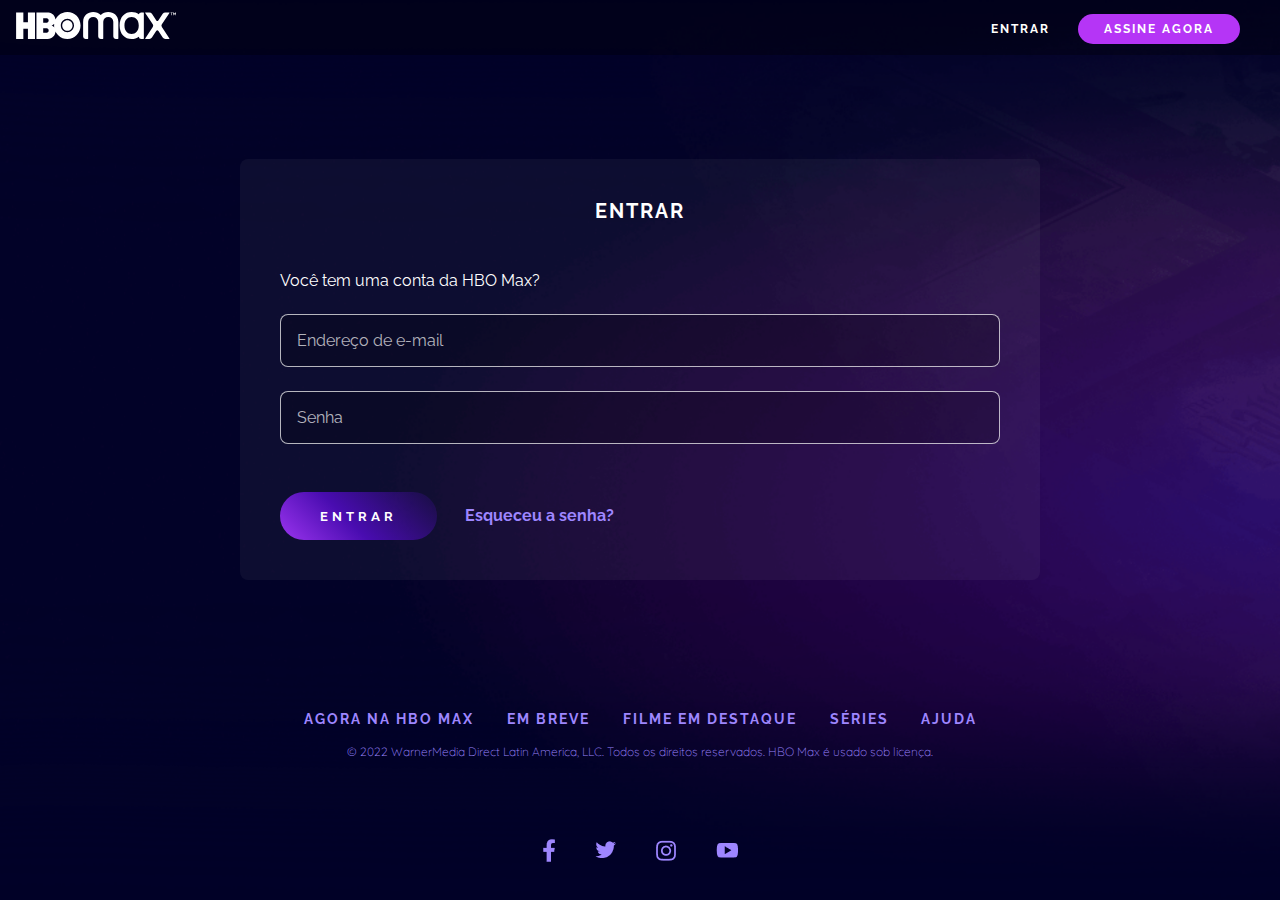
<file: login.html>
<!DOCTYPE html>
<html lang="en">
  <head>
    <meta charset="UTF-8" />
    <meta http-equiv="X-UA-Compatible" content="IE=edge" />
    <meta name="viewport" content="width=device-width, initial-scale=1.0" />
    <link rel="stylesheet" href="assets/css/login.css" />
    <title>Entrar | HBO Max</title>
  </head>
  <body>
    <nav class="menu">
      <a href="index.html" class="menu__logo">
        <img
          src="assets/img/hbo-logo.svg"
          alt="Logotipo HBOMax com o nome da marca"
          class="menu__logo-image"
        />
      </a>
      <div>
        <a href="login.html" class="menu__item">Entrar</a>
        <a href="#subscription" class="menu__item menu__item--button button">
          Assine Agora
        </a>
      </div>
    </nav>
    <main class="content">
      <form class="login container">
        <h1 class="login__title">Entrar</h1>
        <label class="login__label"> Você tem uma conta da HBO Max? </label>
        <input
          class="login__field"
          type="email"
          name="email"
          id="email"
          placeholder="Endereço de e-mail"
        />
        <input
          class="login__field"
          type="password"
          name="password"
          id="password"
          placeholder="Senha"
          minlength="8"
        />

        <div class="login__actions">
          <button type="submit" class="button button--gradient">Entrar</button>
          <a href="#" class="login__link"> Esqueceu a senha? </a>
        </div>
      </form>
    </main>

    <footer class="footer container">
      <div>
        <a class="footer__link" href="https://www.hbomax.com/br/pt/sitemap">
          Agora na HBO Max
        </a>
        <a class="footer__link" href="https://www.hbomax.com/br/pt/coming-soon">
          Em breve
        </a>
        <a class="footer__link" href="https://www.hbomax.com/br/pt/feature">
          Filme em destaque
        </a>
        <a class="footer__link" href="https://www.hbomax.com/br/pt/series"
          >Séries</a
        >
        <a class="footer__link" href="https://help.hbomax.com/br">Ajuda</a>
      </div>
      <p class="text--small footer__legal">
        © 2022 WarnerMedia Direct Latin America, LLC. Todos os direitos
        reservados. HBO Max é usado sob licença.
      </p>
      <div class="footer__social">
        <a
          href="https://www.facebook.com/HBOMaxBr/"
          class="footer__social-link"
        >
          <img src="assets/img/fb_0.png" alt="Facebook" />
        </a>
        <a href="https://twitter.com/HBOMaxBR" class="footer__social-link">
          <img src="assets/img/twitter_0.png" alt="Twitter" />
        </a>
        <a
          href="https://www.instagram.com/hbomaxbr/"
          class="footer__social-link"
        >
          <img src="assets/img/instagram_0.png" alt="Instagram" />
        </a>
        <a
          href="https://www.youtube.com/c/hbomaxbr"
          class="footer__social-link"
        >
          <img src="assets/img/youtube_0.png" alt="Youtube" />
        </a>
      </div>
    </footer>
  </body>
</html>
</file>
<file: assets/css/login.css>
@import url("global.css");

body {
  background-image: url("../img/background-movies-series.png");
  background-size: cover;
  height: 100vh;
}

.content {
  display: flex;
  justify-content: center;
  align-items: center;
  font-family: "Quicksand", cursive;
  width: 100%;
  height: 70%;
  padding: 24px;
}

.menu {
  position: relative;
}

.login {
  width: 100%;
  max-width: 800px;
  background-color: var(--form-bg-color);
  border-radius: 8px;
  display: flex;
  flex-direction: column;
  gap: 24px;
  padding: 40px;
}

.login__title {
  letter-spacing: 2px;
  text-transform: uppercase;
  font-size: 1.25rem;
  margin-bottom: 24px;
}

.login__label {
  text-align: left;
}

.login__field {
  background: var(--form-field-bg-color);
  border: var(--form-field-border);
  border-radius: 8px;
  color: var(--text-color);
  padding: 16px;
  font-size: 1rem;
}

.login__field::placeholder {
  color: var(--form-field-placeholder);
}

.login__field:invalid {
  border-color: var(--form-field-error);
}

.login__actions {
  margin-top: 24px;
  text-align: left;
}

.login__link {
  color: var(--link-color);
  text-decoration: none;
  margin-left: 24px;
  font-weight: bold;
}

/* Media Queries */

@media screen and (max-width: 480px) {
  body {
    height: auto;
  }

  .login__actions .button {
    display: block;
    margin-bottom: 24px;
  }

  .login__link {
    margin: 0;
  }
}
</file>
